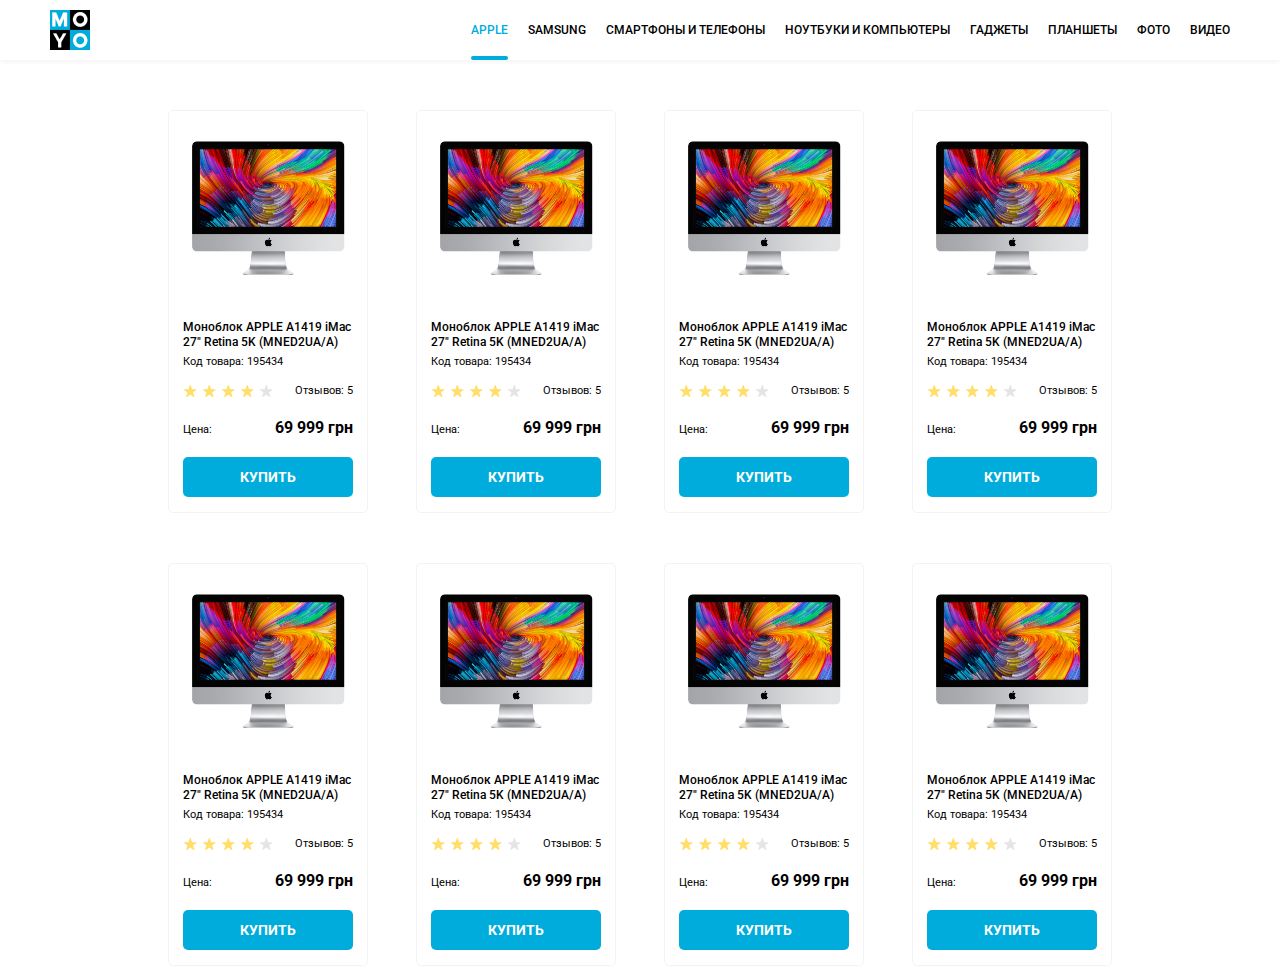
<file: index.html>
<!doctype html><html lang="en"><head><meta charset="UTF-8"><meta name="viewport" content="width=device-width, initial-scale=1.0"><title>Catalog</title><link rel="stylesheet" href="main.343a1dd4.css"><link rel="preconnect" href="https://fonts.gstatic.com"><link href="https://fonts.googleapis.com/css2?family=Roboto:wght@400;500;700&display=swap" rel="stylesheet"></head><body> <header class="header header_container"> <img class="header__logo" src="logo.6c938e44.png" alt="logo"> <nav class="nav"> <ul class="nav__list"> <li class="nav__list_item"> <a class="nav__list__link is-active nav__list__link--active" href="#apple"> apple </a> </li> <li class="nav__list_item"> <a class="nav__list__link" href="#samsung"> samsung </a> </li> <li class="nav__list_item"> <a class="nav__list__link" href="#phones"> смартфоны и телефоны </a> </li> <li class="nav__list_item"> <a class="nav__list__link" data-qa="nav-hover" href="#computers"> ноутбуки и компьютеры </a> </li> <li class="nav__list_item"> <a class="nav__list__link" href="#gadjets"> гаджеты </a> </li> <li class="nav__list_item"> <a class="nav__list__link" href="#notepads"> планшеты </a> </li> <li class="nav__list_item"> <a class="nav__list__link" href="photo"> фото </a> </li> <li class="nav__list_item"> <a class="nav__list__link" href="video"> видео </a> </li> </ul> </nav> </header> <main class="catalog"> <div class="catalog__card card" data-qa="card"> <img class="card__image" src="imac.2690641a.jpeg" alt="imac"> <div class="card__items card__title"> Моноблок APPLE A1419 iMac 27" Retina 5K (MNED2UA/A) </div> <div class="card__items card__code"> Код товара: 195434 </div> <div class="card__items"> <div class="stars stars--4"> <div class="stars__star"></div> <div class="stars__star"></div> <div class="stars__star"></div> <div class="stars__star"></div> <div class="stars__star"></div> </div> <span class="card__text"> Отзывов: 5 </span> </div> <div class="card__items card__items_price"> <span class="card__text"> Цена: </span> <span class="card__value"> 69 999 грн </span> </div> <div class="card__items"> <a class="button" href="#" data-qa="card-hover"> Купить </a> </div> </div> <div class="catalog__card card"> <img class="card__image" src="imac.2690641a.jpeg" alt="imac"> <div class="card__items card__title"> Моноблок APPLE A1419 iMac 27" Retina 5K (MNED2UA/A) </div> <div class="card__items card__code"> Код товара: 195434 </div> <div class="card__items"> <div class="stars stars--4"> <div class="stars__star"></div> <div class="stars__star"></div> <div class="stars__star"></div> <div class="stars__star"></div> <div class="stars__star"></div> </div> <span class="card__text"> Отзывов: 5 </span> </div> <div class="card__items card__items_price"> <span class="card__text"> Цена: </span> <span class="card__value"> 69 999 грн </span> </div> <div class="card__items"> <a class="button" href="#"> Купить </a> </div> </div> <div class="catalog__card card"> <img class="card__image" src="imac.2690641a.jpeg" alt="imac"> <div class="card__items card__title"> Моноблок APPLE A1419 iMac 27" Retina 5K (MNED2UA/A) </div> <div class="card__items card__code"> Код товара: 195434 </div> <div class="card__items"> <div class="stars stars--4"> <div class="stars__star"></div> <div class="stars__star"></div> <div class="stars__star"></div> <div class="stars__star"></div> <div class="stars__star"></div> </div> <span class="card__text"> Отзывов: 5 </span> </div> <div class="card__items card__items_price"> <span class="card__text"> Цена: </span> <span class="card__value"> 69 999 грн </span> </div> <div class="card__items"> <a class="button" href="#"> Купить </a> </div> </div> <div class="catalog__card card"> <img class="card__image" src="imac.2690641a.jpeg" alt="imac"> <div class="card__items card__title"> Моноблок APPLE A1419 iMac 27" Retina 5K (MNED2UA/A) </div> <div class="card__items card__code"> Код товара: 195434 </div> <div class="card__items"> <div class="stars stars--4"> <div class="stars__star"></div> <div class="stars__star"></div> <div class="stars__star"></div> <div class="stars__star"></div> <div class="stars__star"></div> </div> <span class="card__text"> Отзывов: 5 </span> </div> <div class="card__items card__items_price"> <span class="card__text"> Цена: </span> <span class="card__value"> 69 999 грн </span> </div> <div class="card__items"> <a class="button" href="#"> Купить </a> </div> </div> <div class="catalog__card card"> <img class="card__image" src="imac.2690641a.jpeg" alt="imac"> <div class="card__items card__title"> Моноблок APPLE A1419 iMac 27" Retina 5K (MNED2UA/A) </div> <div class="card__items card__code"> Код товара: 195434 </div> <div class="card__items"> <div class="stars stars--4"> <div class="stars__star"></div> <div class="stars__star"></div> <div class="stars__star"></div> <div class="stars__star"></div> <div class="stars__star"></div> </div> <span class="card__text"> Отзывов: 5 </span> </div> <div class="card__items card__items_price"> <span class="card__text"> Цена: </span> <span class="card__value"> 69 999 грн </span> </div> <div class="card__items"> <a class="button" href="#"> Купить </a> </div> </div> <div class="catalog__card card"> <img class="card__image" src="imac.2690641a.jpeg" alt="imac"> <div class="card__items card__title"> Моноблок APPLE A1419 iMac 27" Retina 5K (MNED2UA/A) </div> <div class="card__items card__code"> Код товара: 195434 </div> <div class="card__items"> <div class="stars stars--4"> <div class="stars__star"></div> <div class="stars__star"></div> <div class="stars__star"></div> <div class="stars__star"></div> <div class="stars__star"></div> </div> <span class="card__text"> Отзывов: 5 </span> </div> <div class="card__items card__items_price"> <span class="card__text"> Цена: </span> <span class="card__value"> 69 999 грн </span> </div> <div class="card__items"> <a class="button" href="#"> Купить </a> </div> </div> <div class="catalog__card card"> <img class="card__image" src="imac.2690641a.jpeg" alt="imac"> <div class="card__items card__title"> Моноблок APPLE A1419 iMac 27" Retina 5K (MNED2UA/A) </div> <div class="card__items card__code"> Код товара: 195434 </div> <div class="card__items"> <div class="stars stars--4"> <div class="stars__star"></div> <div class="stars__star"></div> <div class="stars__star"></div> <div class="stars__star"></div> <div class="stars__star"></div> </div> <span class="card__text"> Отзывов: 5 </span> </div> <div class="card__items card__items_price"> <span class="card__text"> Цена: </span> <span class="card__value"> 69 999 грн </span> </div> <div class="card__items"> <a class="button" href="#"> Купить </a> </div> </div> <div class="catalog__card card"> <img class="card__image" src="imac.2690641a.jpeg" alt="imac"> <div class="card__items card__title"> Моноблок APPLE A1419 iMac 27" Retina 5K (MNED2UA/A) </div> <div class="card__items card__code"> Код товара: 195434 </div> <div class="card__items"> <div class="stars stars--4"> <div class="stars__star"></div> <div class="stars__star"></div> <div class="stars__star"></div> <div class="stars__star"></div> <div class="stars__star"></div> </div> <span class="card__text"> Отзывов: 5 </span> </div> <div class="card__items card__items_price"> <span class="card__text"> Цена: </span> <span class="card__value"> 69 999 грн </span> </div> <div class="card__items"> <a class="button" href="#"> Купить </a> </div> </div> </main> </body></html>
</file>
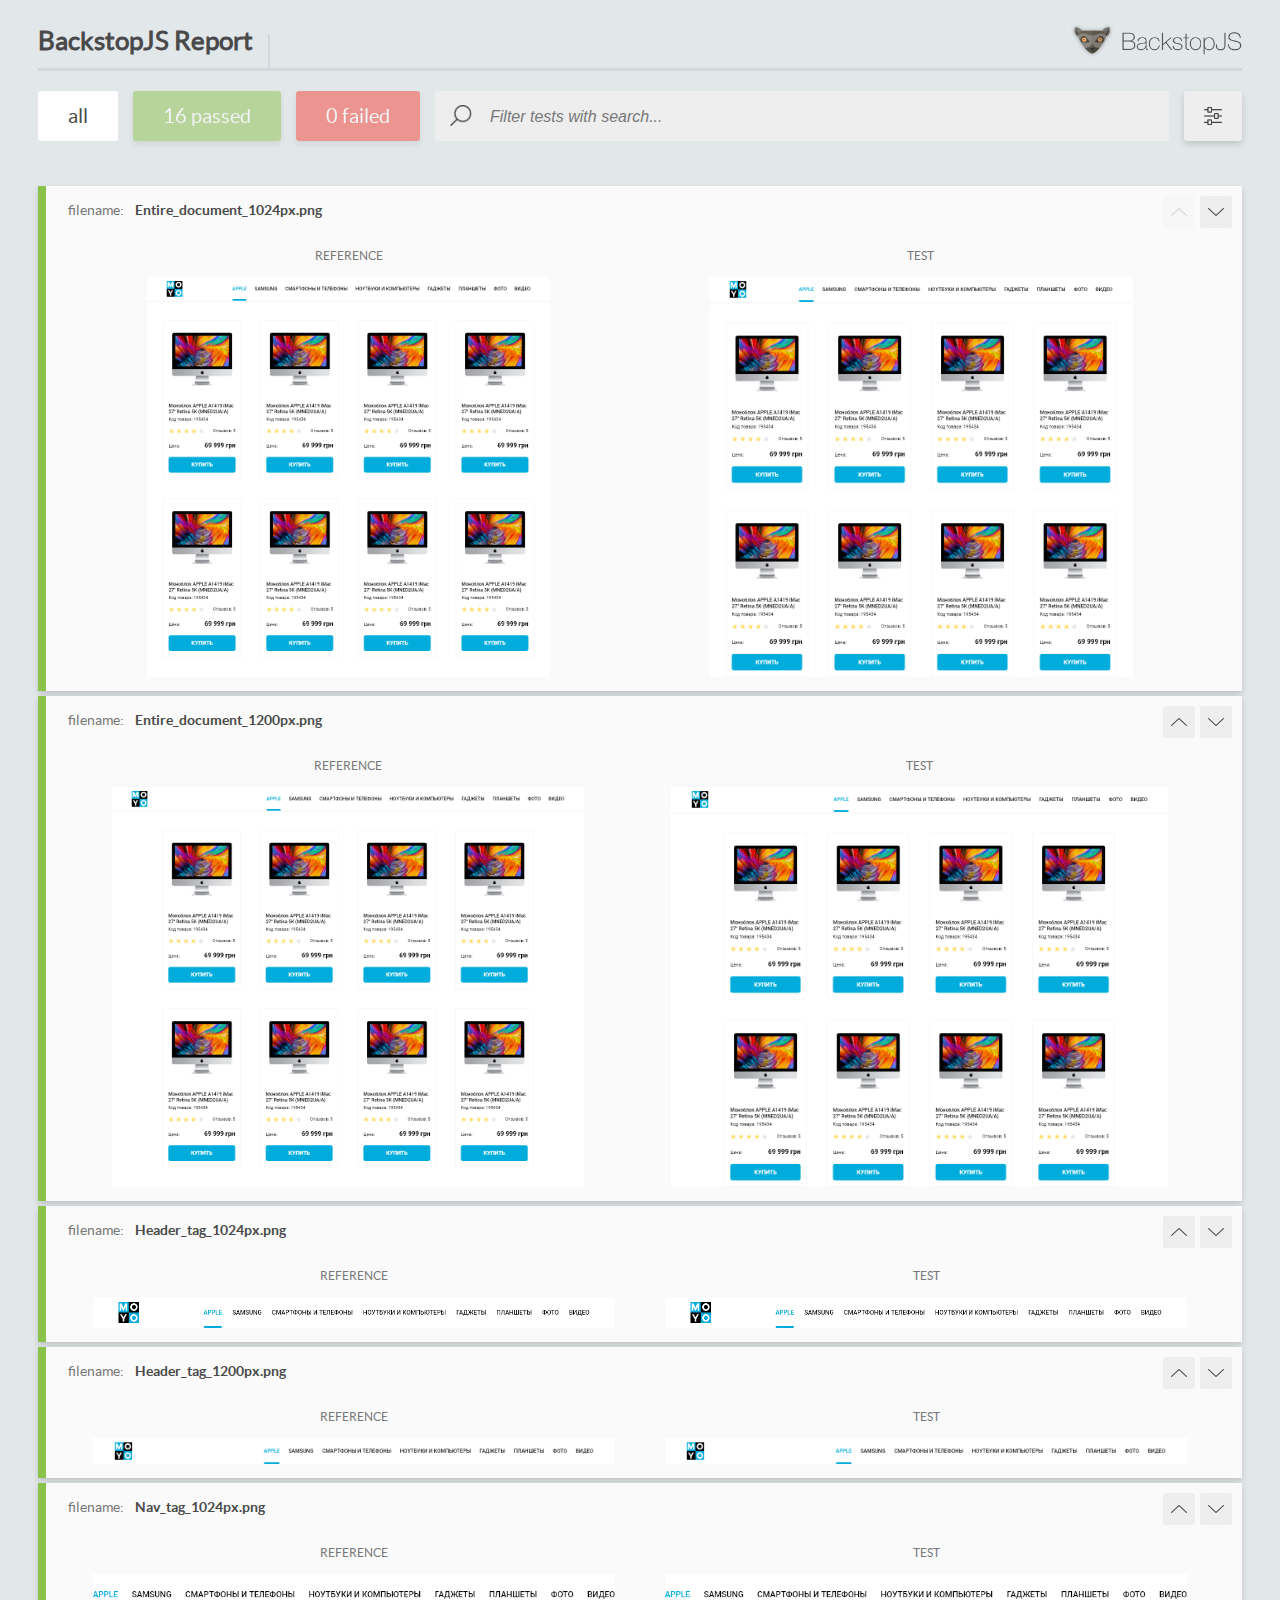
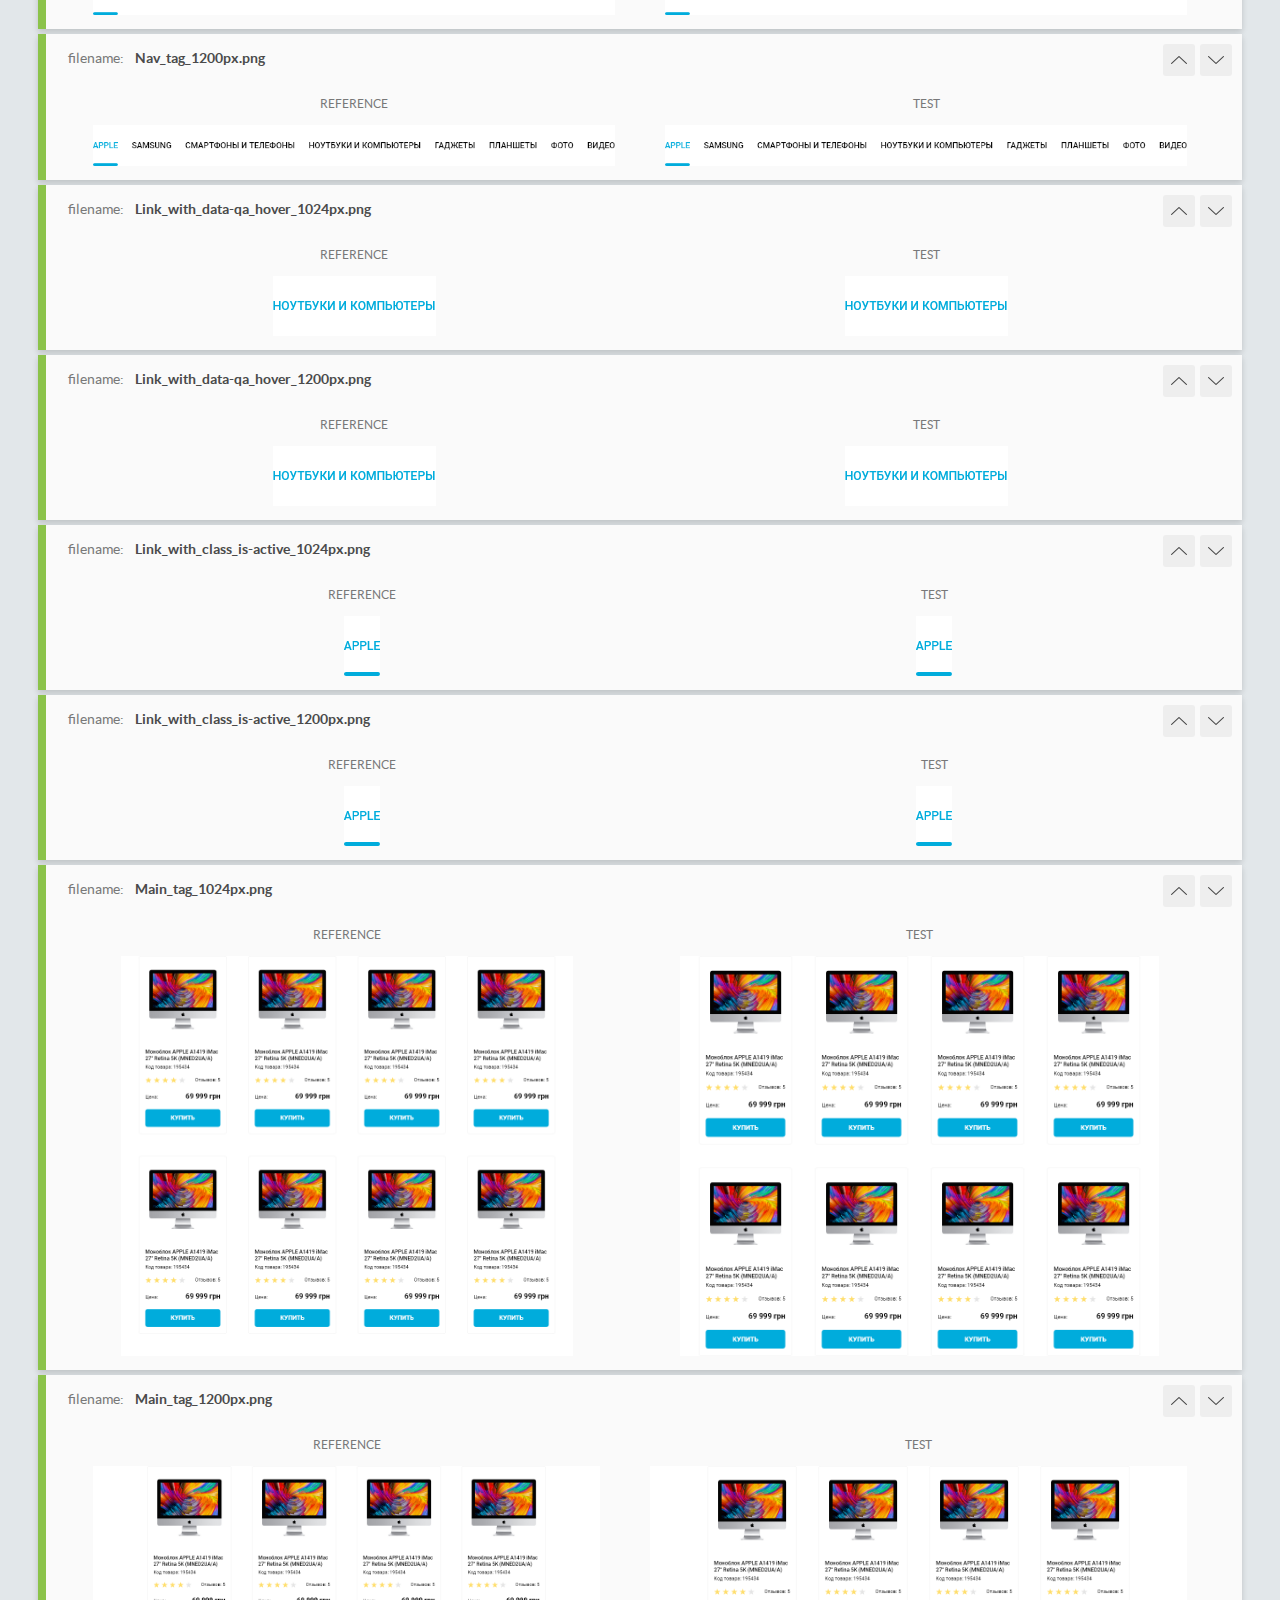
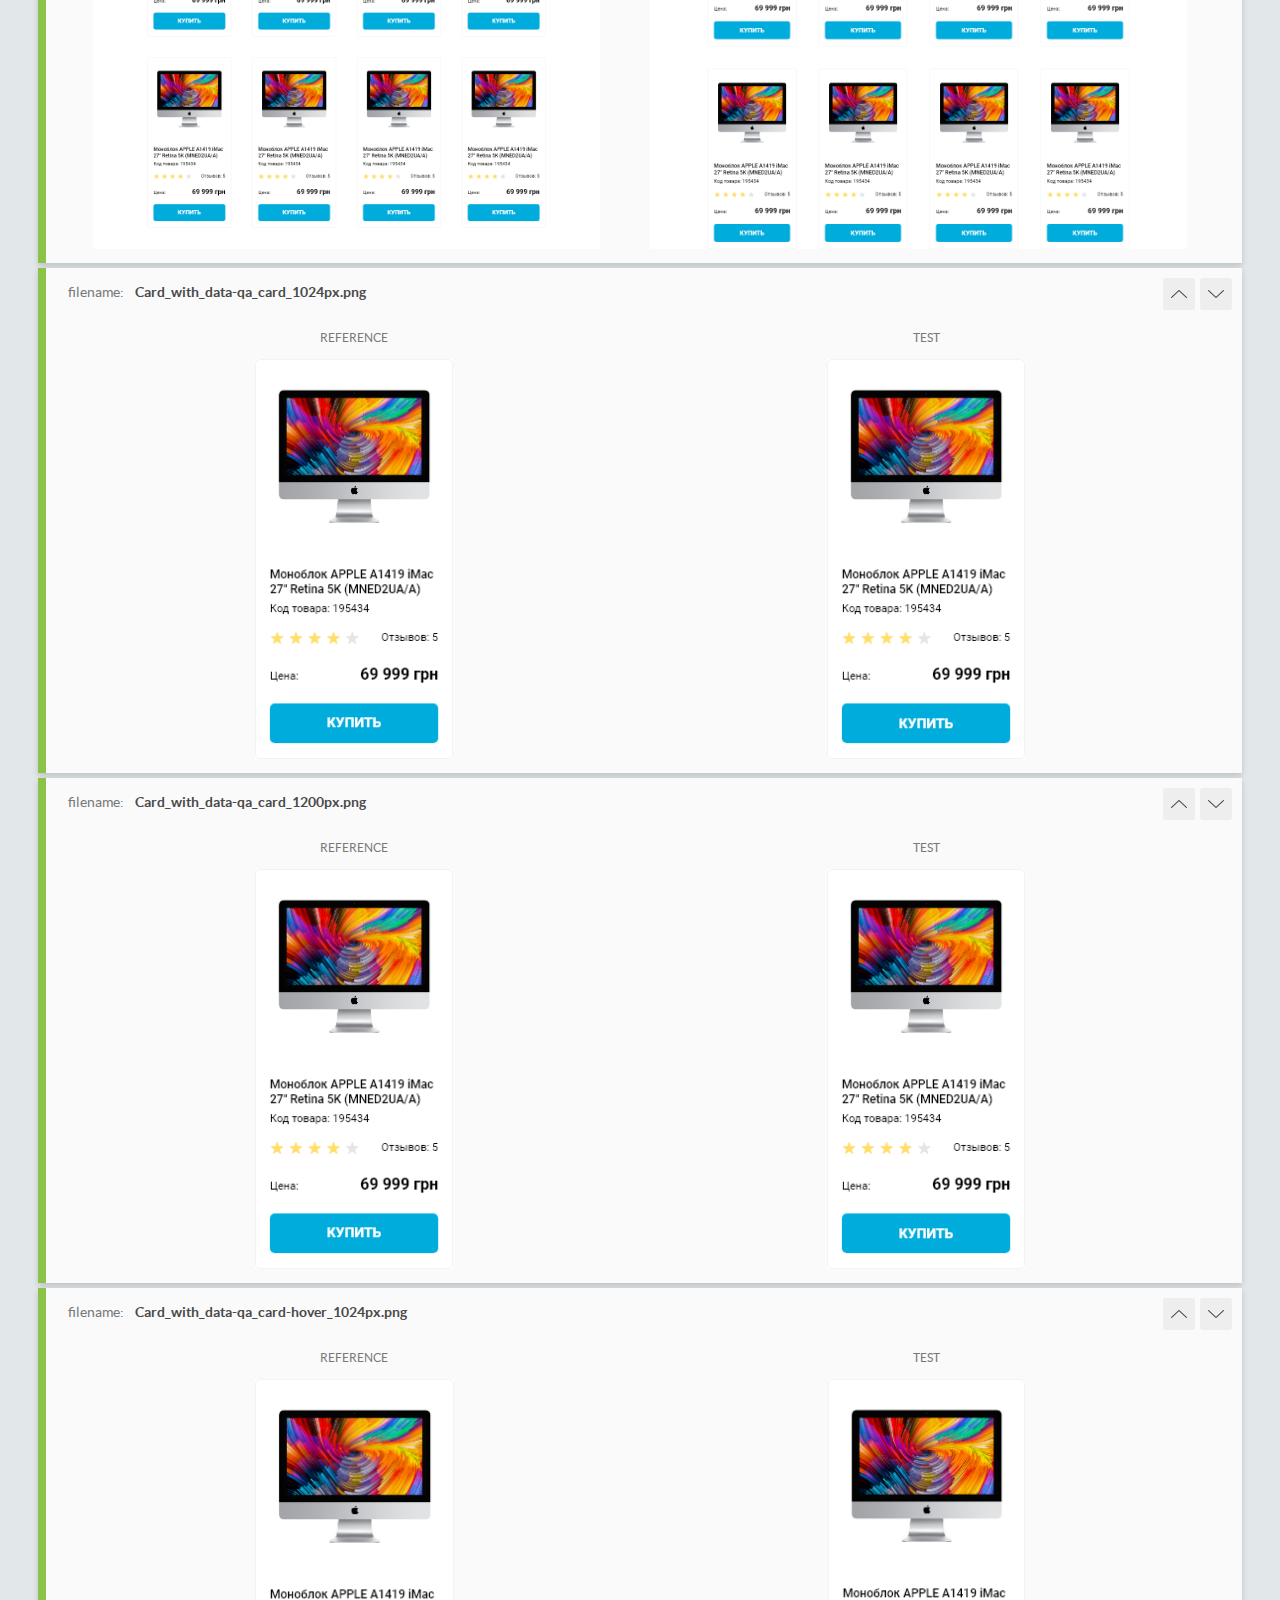
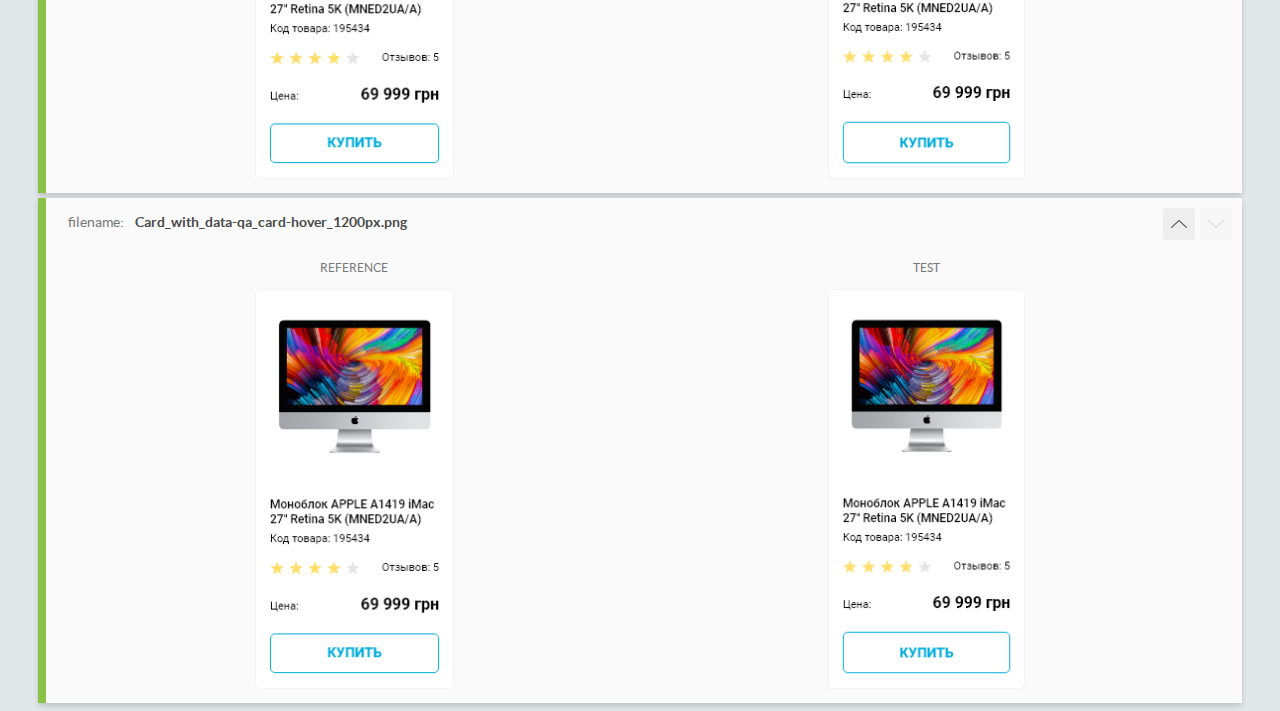
<file: report/html_report/index.html>
<!DOCTYPE html>
<html>
  <head>
    <meta charset="utf-8">
    <title>BackstopJS Report</title>

    <style>
      @font-face {
          font-family: 'latoregular';
          src: url('./assets/fonts/lato-regular-webfont.woff2') format('woff2'),
              url('./assets/fonts/lato-regular-webfont.woff') format('woff');
          font-weight: 400;
          font-style: normal;
      }
      @font-face {
          font-family: 'latobold';
          src: url('./assets/fonts/lato-bold-webfont.woff2') format('woff2'),
              url('./assets/fonts/lato-bold-webfont.woff') format('woff');
          font-weight: 700;
          font-style: normal;
      }

      .ReactModal__Body--open {
          overflow: hidden;
      }
      .ReactModal__Body--open .header {
        display: none;
      }

    </style>
  </head>
  <body style="background-color: #E2E7EA">
    <div id="root">

    </div>
    <script type="text/javascript">
      function report (report) { // eslint-disable-line no-unused-vars
        window.tests = report;
      }
    </script>
    <script type="text/javascript" src="config.js"></script>
    <script type="text/javascript" src="index_bundle.js"></script>
  </body>
</html>
</file>
<file: main.343a1dd4.css>
html{font-family:Roboto,sans-serif;font-style:normal;font-size:11px}*{margin:0;padding:0}.header{display:flex;justify-content:space-between;align-items:center;padding:0 50px;text-transform:uppercase;font-size:12px;font-weight:500;box-shadow:0 2px 4px rgba(0,0,0,.05)}.header_container{margin-bottom:50px}.nav{display:flex;justify-content:space-around;background-color:#fff}.nav__list{display:flex;justify-content:flex-end}.nav__list_item{display:inline-block;line-height:60px;margin-left:20px}.nav__list_item:first-child{margin-left:0}.nav__list__link{position:relative;display:inline-block;text-decoration:none;color:inherit;transition:color 1s ease}.nav__list__link--active{color:#00acdc}.nav__list__link--active:after{content:"";display:block;position:absolute;bottom:0;height:4px;width:100%;background-color:#00acdc;border-radius:8px}.nav__list__link:hover{color:#00acdc}.nav__list__link:focus:after{content:"";display:block;position:absolute;bottom:0;height:4px;width:100%;background-color:#00acdc;border-radius:8px}.catalog{display:grid;grid-template-columns:repeat(4,200px);gap:50px 48px;justify-content:center;place-items:center}.card{display:flex;flex-direction:column;width:200px;padding:0 14px 15px;border:1px solid #f3f3f3;box-sizing:border-box;border-radius:5px}.card:hover{box-shadow:0 2px 5px rgba(0,0,0,.07)}.card__image{width:160px;height:134px;margin-bottom:45px;margin-top:15px;padding-top:15px;align-self:center;transition:transform 1s ease}.card__image:hover{transform:scale(1.2);margin-bottom:39px;border:3px solid #f3f3f3}.card__title{font-weight:500;font-size:12px;line-height:15px}.card__text{display:inline-block;align-content:flex-end;line-height:15px}.card__code{margin:5px 0 15px;line-height:13px;font-weight:400}.card__value{font-weight:700;font-size:16px}.card__items,.card__items_price{display:flex;justify-content:space-between}.card__items_price{align-items:flex-end;width:100%;margin:20px 0}.stars{display:flex;justify-content:flex-start;height:15px}.stars__star{display:inline-block;width:15px;margin-right:4px;background:url(star.040e0f1e.svg) 50% no-repeat}.stars--1 .stars__star:nth-child(-n+1),.stars--2 .stars__star:nth-child(-n+2),.stars--3 .stars__star:nth-child(-n+3),.stars--4 .stars__star:nth-child(-n+4),.stars--5 .stars__star{background:url(star-active.3d99ddfd.svg) no-repeat 50%}.button{display:flex;justify-content:center;align-items:center;height:40px;width:170px;border-radius:5px;font-size:14px;font-weight:700;text-decoration:none;text-transform:uppercase;color:#fff;background-color:#00acdc;transition:color 1s,background-color 1s ease}.button:hover{color:#00acdc;background-color:#fff;border:1px solid #00acdc}
/*# sourceMappingURL=main.343a1dd4.css.map */
</file>
